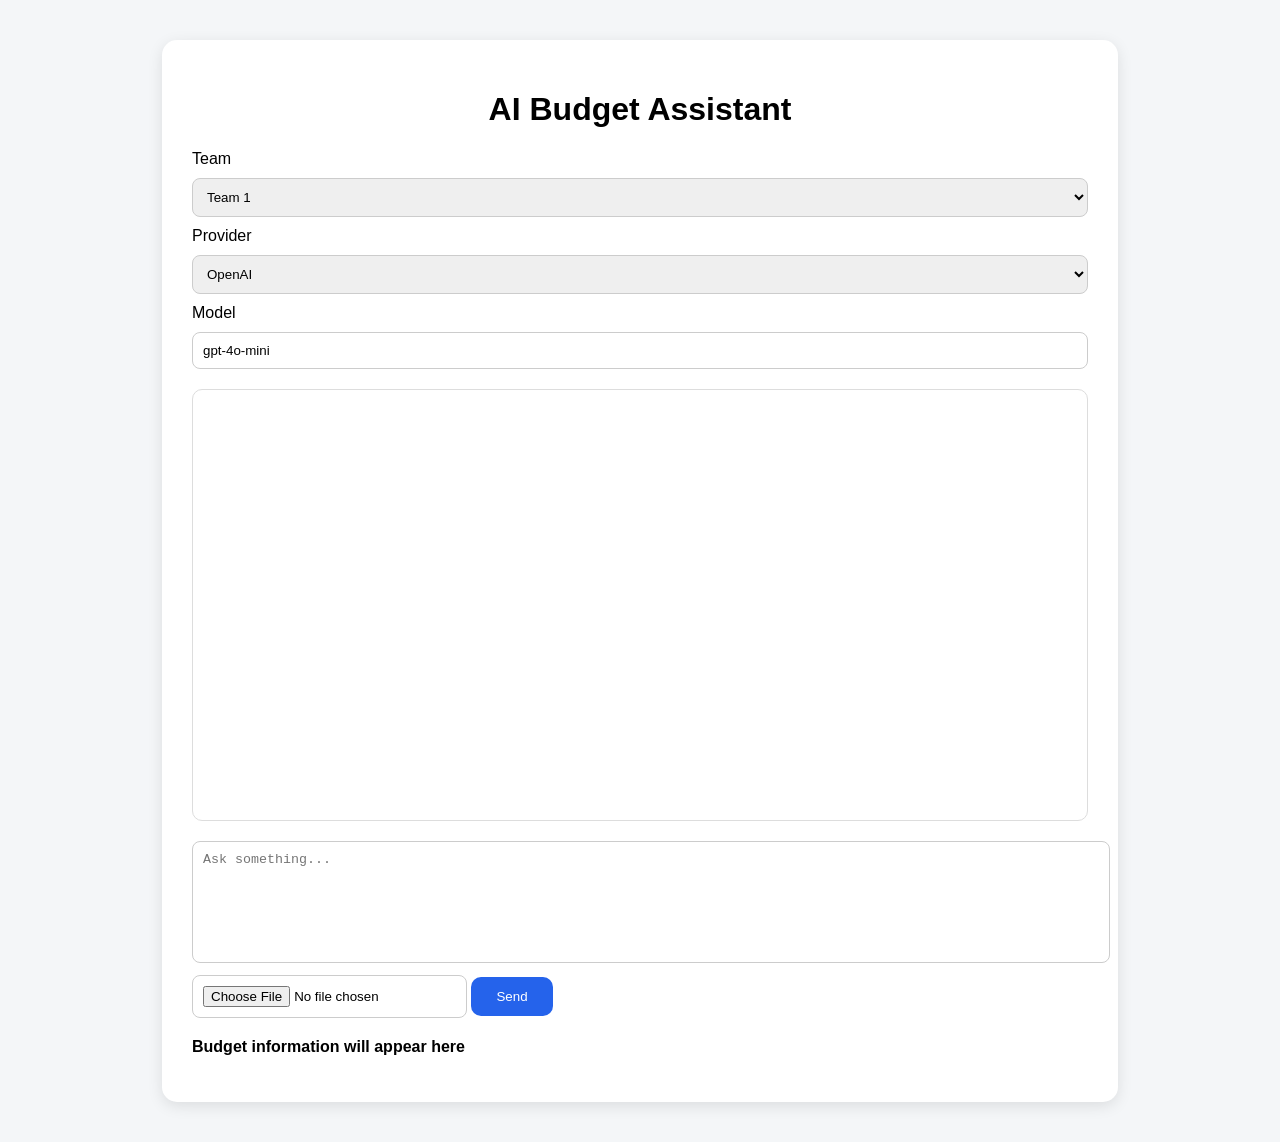
<file: frontend/index.html>
<!DOCTYPE html>
<html lang="en">

<head>
    <meta charset="UTF-8">
    <meta name="viewport" content="width=device-width, initial-scale=1.0">
    <title>AI Budget Assistant</title>
    <link rel="stylesheet" href="style.css">
</head>

<body>

    <div class="container">

        <h1>AI Budget Assistant</h1>

        <div class="settings">

            <label>Team</label>
            <select id="team">
                <option value="team 1">Team 1</option>
                <option value="team 2">Team 2</option>
                <option value="team 3">Team 3</option>
                <option value="team 4">Team 4</option>
                <option value="team 5">Team 5</option>
                <option value="team 6">Team 6</option>
                <option value="team 7">Team 7</option>
                <option value="team 8">Team 8</option>
                <option value="team 9">Team 9</option>
            </select>


            <label>Provider</label>
            <select id="provider">
                <option value="openai">OpenAI</option>
                <option value="anthropic">Anthropic</option>
                <option value="deepseek">DeepSeek</option>
                <option value="xai">Grok</option>
            </select>


            <label>Model</label>
            <input id="model" placeholder="example: gpt-4o-mini" value="gpt-4o-mini">

        </div>


        <div id="chat-box">

        </div>


        <div class="input-area">

            <textarea id="message" placeholder="Ask something..."></textarea>


            <input type="file" id="file">


            <button onclick="sendMessage()">
                Send
            </button>

        </div>


        <div class="budget">
            <p id="budget-info">
                Budget information will appear here
            </p>
        </div>

    </div>


    <script src="script.js"></script>

</body>

</html>
</file>
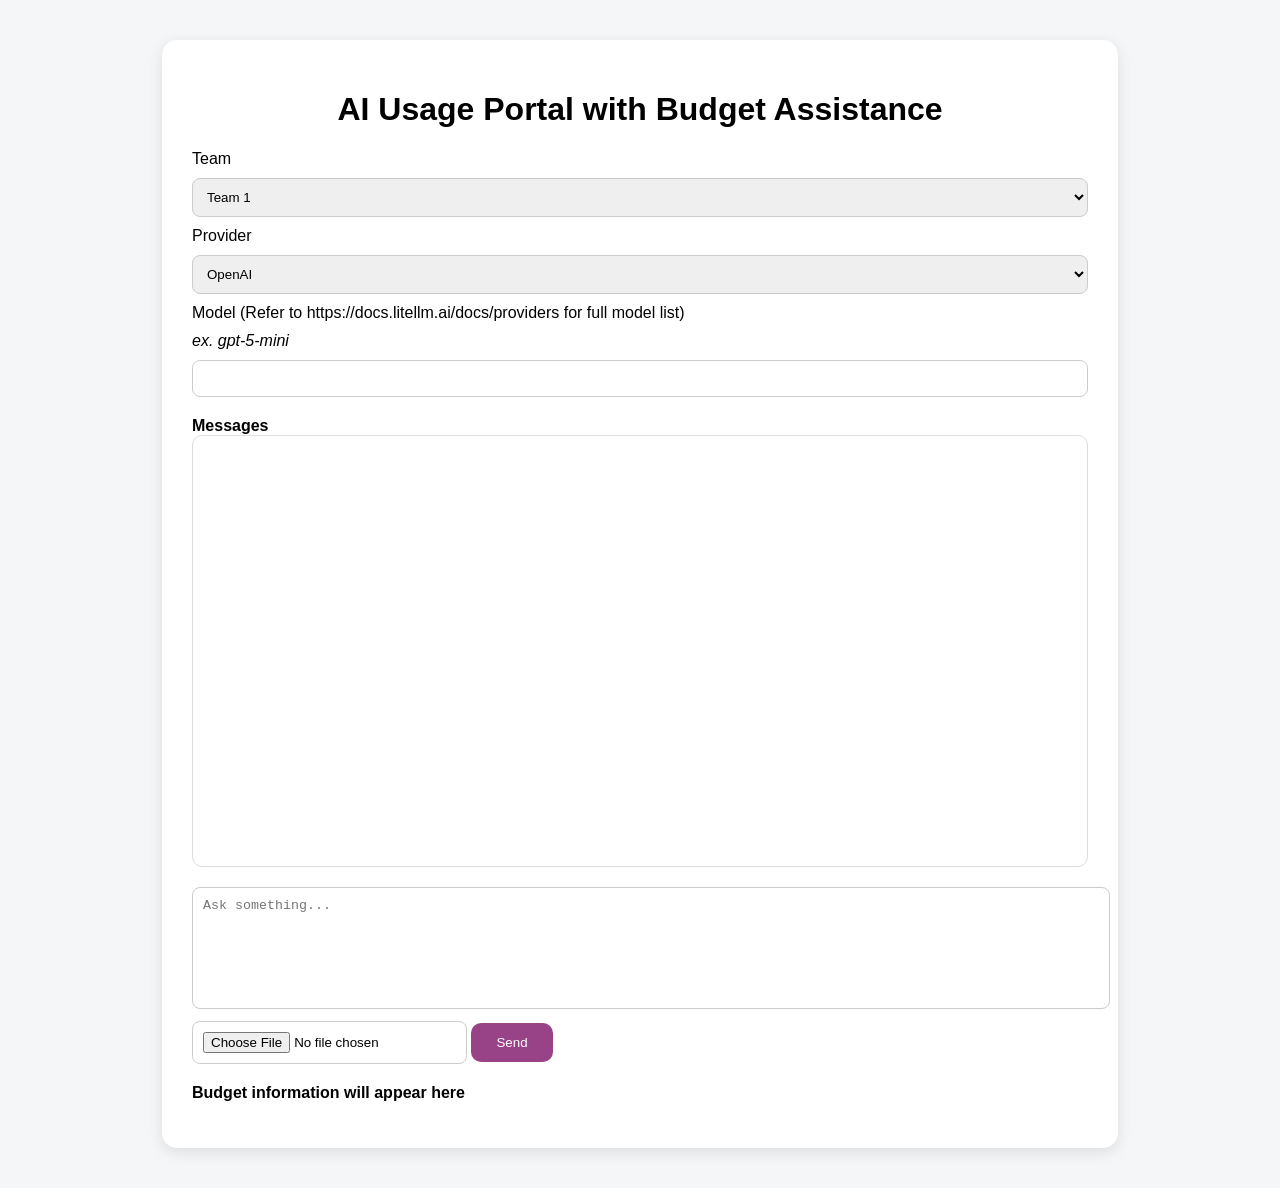
<file: static/index.html>
<!DOCTYPE html>
<html lang="en">

<head>
    <meta charset="UTF-8">
    <meta name="viewport" content="width=device-width, initial-scale=1.0">
    <title>AI Budget Assistant</title>
    <link rel="stylesheet" href="/static/style.css">
</head>

<body>

    <div class="container">

        <h1>AI Usage Portal with Budget Assistance</h1>

        <div class="settings">

            <label>Team</label>
            <select id="team">
                <option value="team 1">Team 1</option>
                <option value="team 2">Team 2</option>
                <option value="team 3">Team 3</option>
                <option value="team 4">Team 4</option>
                <option value="team 5">Team 5</option>
                <option value="team 6">Team 6</option>
                <option value="team 7">Team 7</option>
                <option value="team 8">Team 8</option>
                <option value="team 9">Team 9</option>
            </select>


            <label>Provider</label>
            <select id="provider">
                <option value="openai">OpenAI</option>
                <option value="anthropic">Anthropic</option>
                <option value="deepseek">DeepSeek</option>
                <option value="xai">Grok</option>
            </select>


            <label>Model (Refer to https://docs.litellm.ai/docs/providers for full model list)</label>
            <label><i>ex. gpt-5-mini</i></label>
            <input id="model">

        </div>

        <label><b>Messages</b></label>
        <div id="chat-box">

        </div>


        <div class="input-area">

            <textarea id="message" placeholder="Ask something..."></textarea>


            <input type="file" id="file">


            <button onclick="sendMessage()">
                Send
            </button>

        </div>


        <div class="budget">
            <p id="budget-info">
                Budget information will appear here
            </p>
        </div>

    </div>


    <script src="/static/script.js"></script>

</body>

</html>
</file>
<file: frontend/style.css>
body {
    font-family: Arial, sans-serif;
    background: #f4f6f8;
    margin: 0;
}


.container {
    width: 70%;
    margin: 40px auto;
    background: white;
    padding: 30px;
    border-radius: 15px;
    box-shadow: 0px 4px 15px rgba(0, 0, 0, 0.1);
}


h1 {
    text-align: center;
}


.settings {
    display: grid;
    gap: 10px;
    margin-bottom: 20px;
}


select,
input,
textarea {

    padding: 10px;
    border-radius: 8px;
    border: 1px solid #ccc;

}


textarea {

    width: 100%;
    height: 100px;
    resize: none;

}


#chat-box {

    height: 400px;
    overflow-y: auto;
    border: 1px solid #ddd;
    padding: 15px;
    border-radius: 10px;
    margin-bottom: 20px;

}


.message {

    padding: 12px;
    margin: 10px;
    border-radius: 10px;

}


.user {

    background: #dbeafe;
    text-align: right;

}


.ai {

    background: #e5e7eb;

}


button {

    margin-top: 10px;
    padding: 12px 25px;
    border: none;
    border-radius: 10px;
    background: #2563eb;
    color: white;
    cursor: pointer;

}


button:hover {

    background: #1d4ed8;

}


.budget {

    margin-top: 20px;
    font-weight: bold;

}
</file>
<file: static/style.css>
body {
    font-family: Inter, sans-serif;
    background: #f4f6f8;
    margin: 0;
}

h1,
h2,
h3 {
    font-weight: 700;
}


.container {
    width: 70%;
    margin: 40px auto;
    background: white;
    padding: 30px;
    border-radius: 15px;
    box-shadow: 0px 4px 15px rgba(0, 0, 0, 0.1);
}


h1 {
    text-align: center;
}


.settings {
    display: grid;
    gap: 10px;
    margin-bottom: 20px;
}


select,
input,
textarea {

    padding: 10px;
    border-radius: 8px;
    border: 1px solid #ccc;

}


textarea {

    width: 100%;
    height: 100px;
    resize: none;

}


#chat-box {

    height: 400px;
    overflow-y: auto;
    border: 1px solid #ddd;
    padding: 15px;
    border-radius: 10px;
    margin-bottom: 20px;

}


.message {

    padding: 12px;
    margin: 10px;
    border-radius: 10px;

}


.user {

    background: #fce4f8;
    text-align: right;

}


.ai {

    background: #e5e7eb;

}


button {

    margin-top: 10px;
    padding: 12px 25px;
    border: none;
    border-radius: 10px;
    background: #984387;
    color: white;
    cursor: pointer;

}


button:hover {

    background: #984387;

}


.budget {

    margin-top: 20px;
    font-weight: bold;

}
</file>
